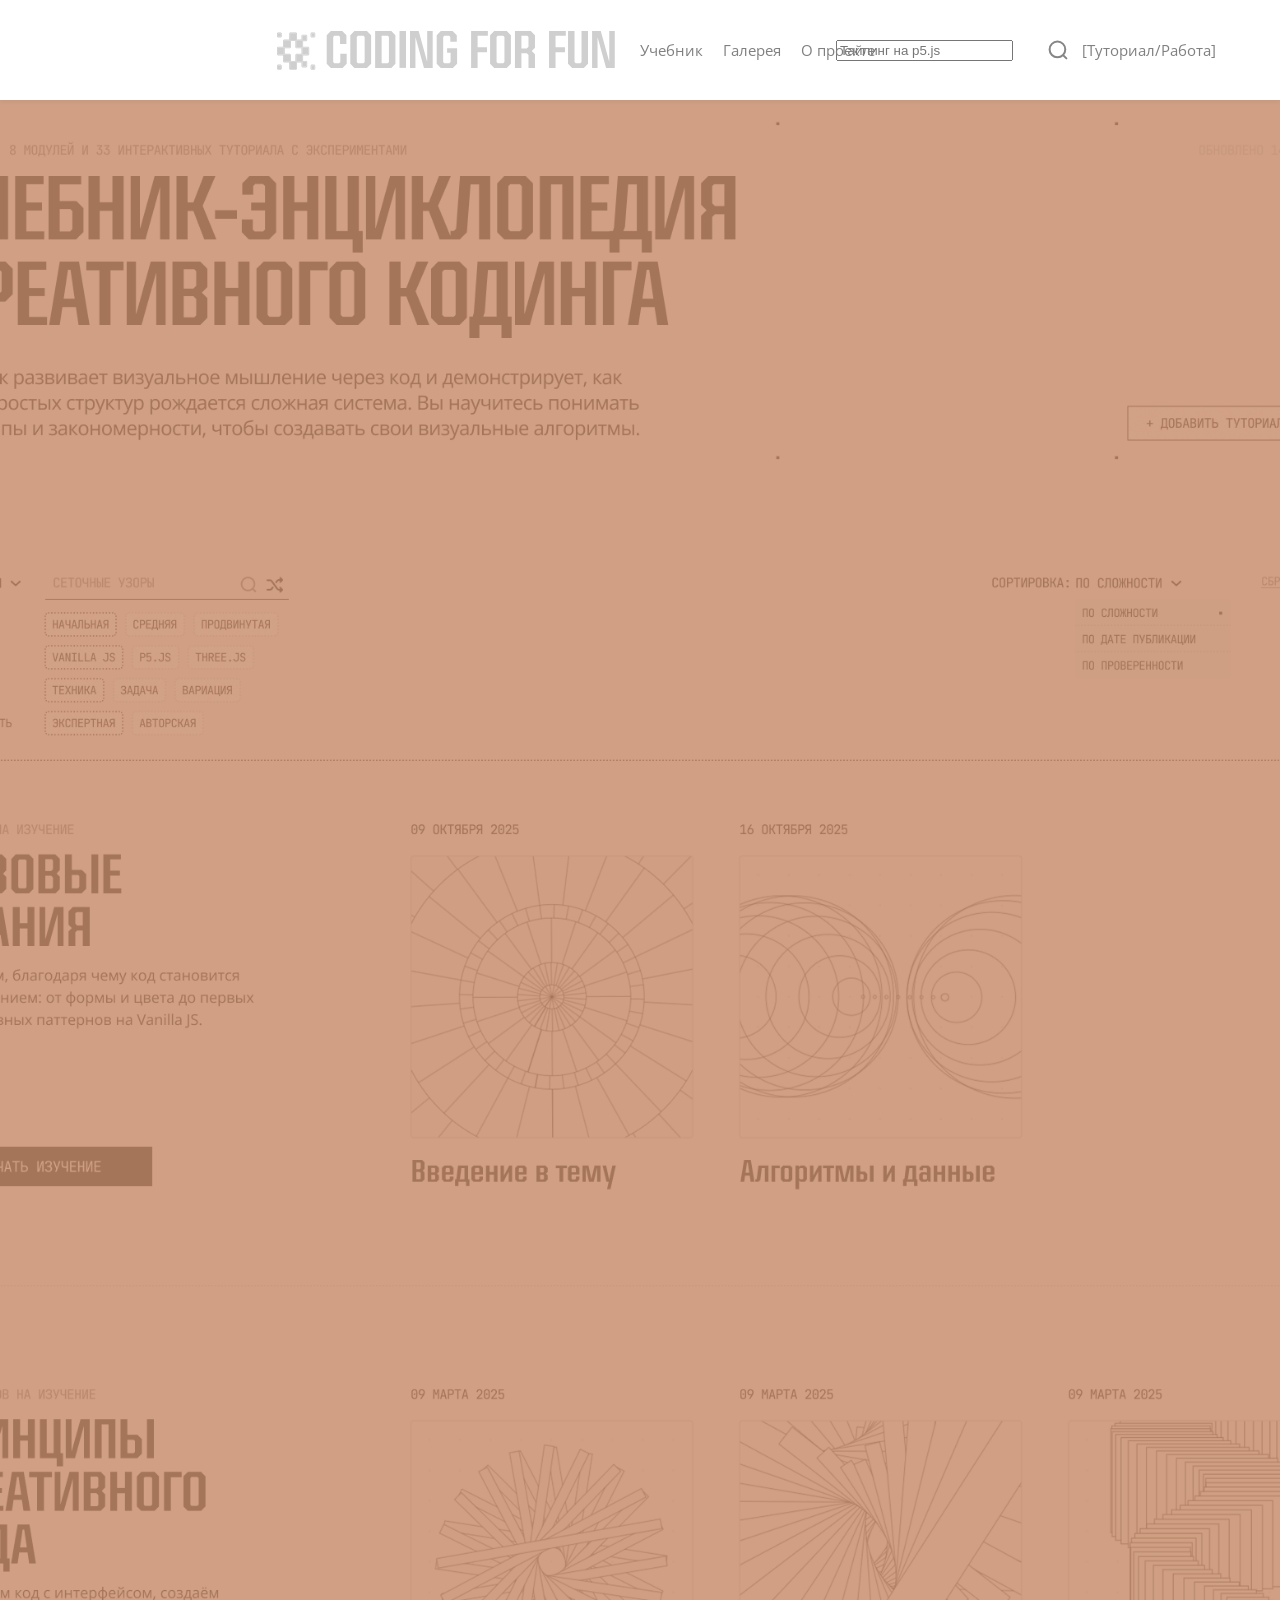
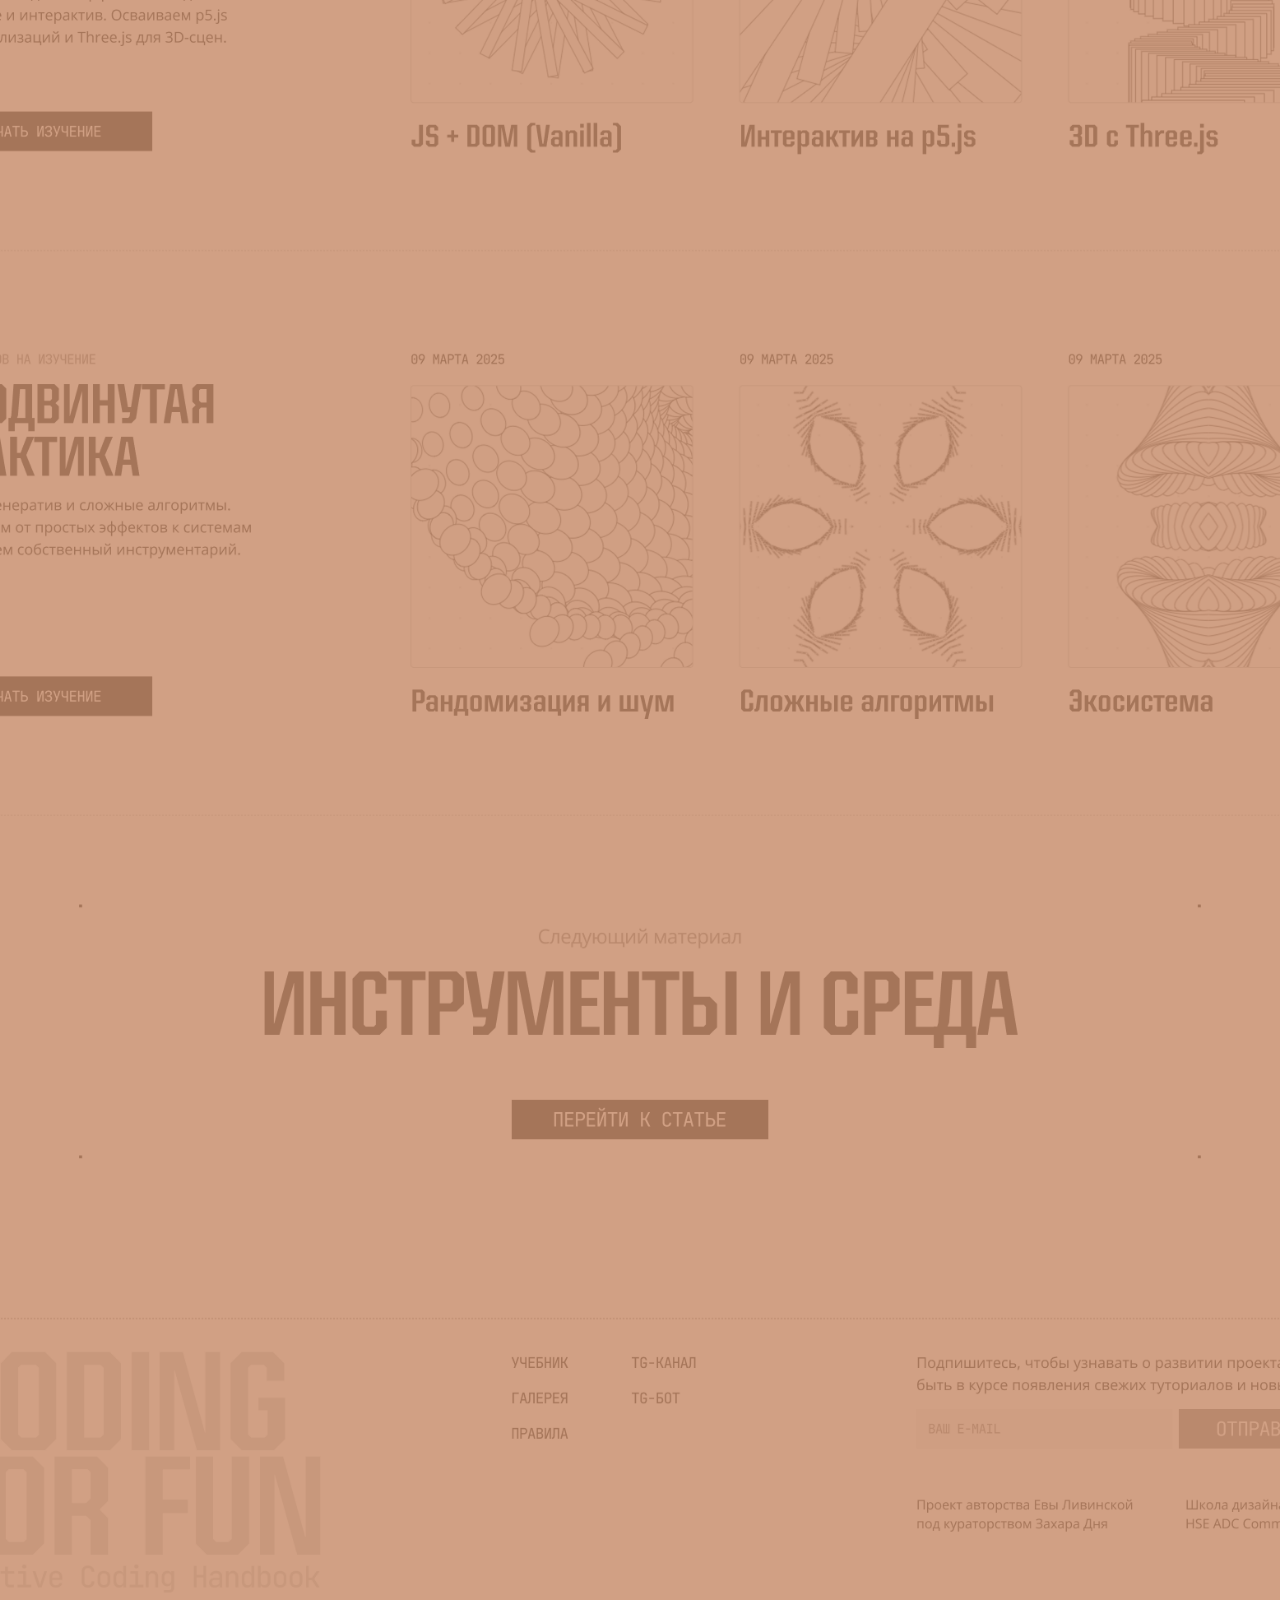
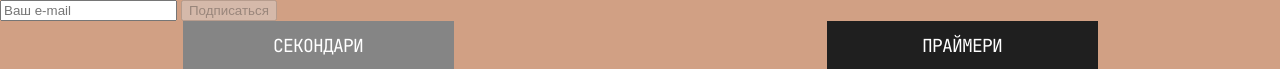
<file: index.html>
<!doctype html>
<html lang="en">
  <head>
    <meta charset="UTF-8" />
    <meta name="viewport" content="width=device-width, initial-scale=1.0" />
    <title>Главная</title>
    <link rel="stylesheet" href="stylesheets/style.css" />
    <script src="javascripts/jquery.js"></script>
  </head>

  <body>
    <!-- Верхнее меню -->
    <header>
      <a class="header-left"></a>

      <div class="header-middle">
        <button class="burger-menu" onclick="toggleMenu()">☰</button>
        <nav>
          <a href="#">Учебник</a>
          <a href="#">Галерея</a>
          <a href="#">О проекте</a>
        </nav>
        <input type="search" placeholder="Тайлинг на p5.js" />
        <a class="Q_SearchIcon"></a>
      </div>

      <div class="header-right">
        <p>[</p>
        <a href="#">Туториал</a>
        <p>/</p>
        <a href="#">Работа</a>
        <p>]</p>
      </div>
    </header>

    <!-- Зеленая зона -->
    <main>
      <section class="main-first"></section>
    </main>

    <!-- Поле для отправки почты -->
    <input type="email" placeholder="Ваш e-mail" />
    <button class="submit" disabled>Подписаться</button>

    <!-- Кнопки -->
    <div id="section-4">
      <div class="buttonContainer">
        <a class="secondary" href="">Секондари</a>
        <a class="primary" href="">Праймери</a>
      </div>
    </div>
  </body>

  <script>
    // Открытие бургер-меню
    function toggleMenu() {
      const div = document.querySelector(".header-middle");
      div.classList.toggle("open");
    }

    // Смена цвета текста в форме для почты
    const input = document.querySelector(".subscribe input");
    const button = document.querySelector(".subscribe button");

    input.addEventListener("input", () => {
      button.disabled = input.value.trim() === "";
    });
  </script>
</html>
</file>
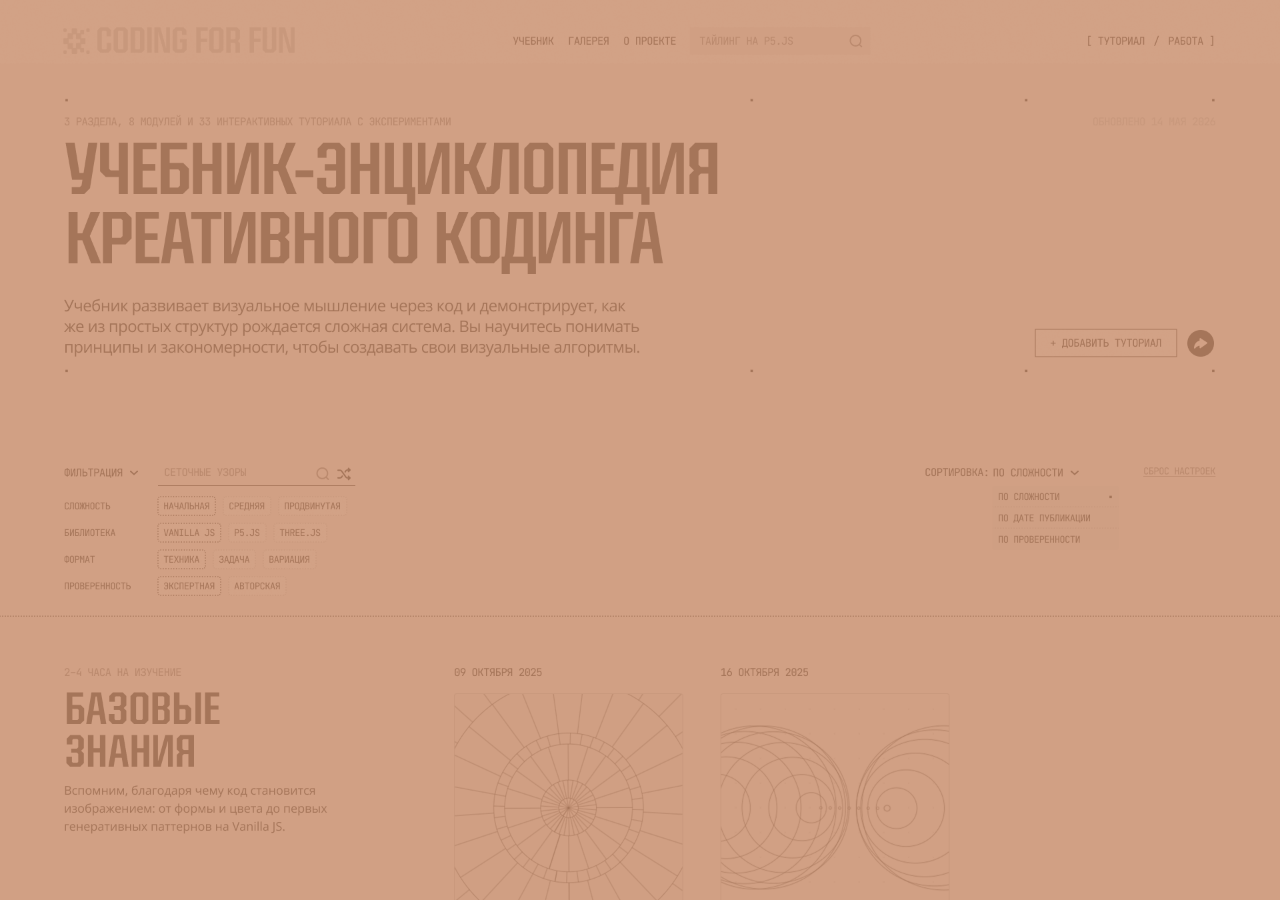
<file: about.html>
<!DOCTYPE html>
<html lang="en">
<head>
    <meta charset="UTF-8">
    <meta name="viewport" content="width=device-width, initial-scale=1.0" />
    <title>О проекте</title>
    <link rel="stylesheet" href="stylesheets/style.css" />
    <script src="javascripts/jquery.js"></script>
</head>
<body>
   
    




</body>
</html>
</file>
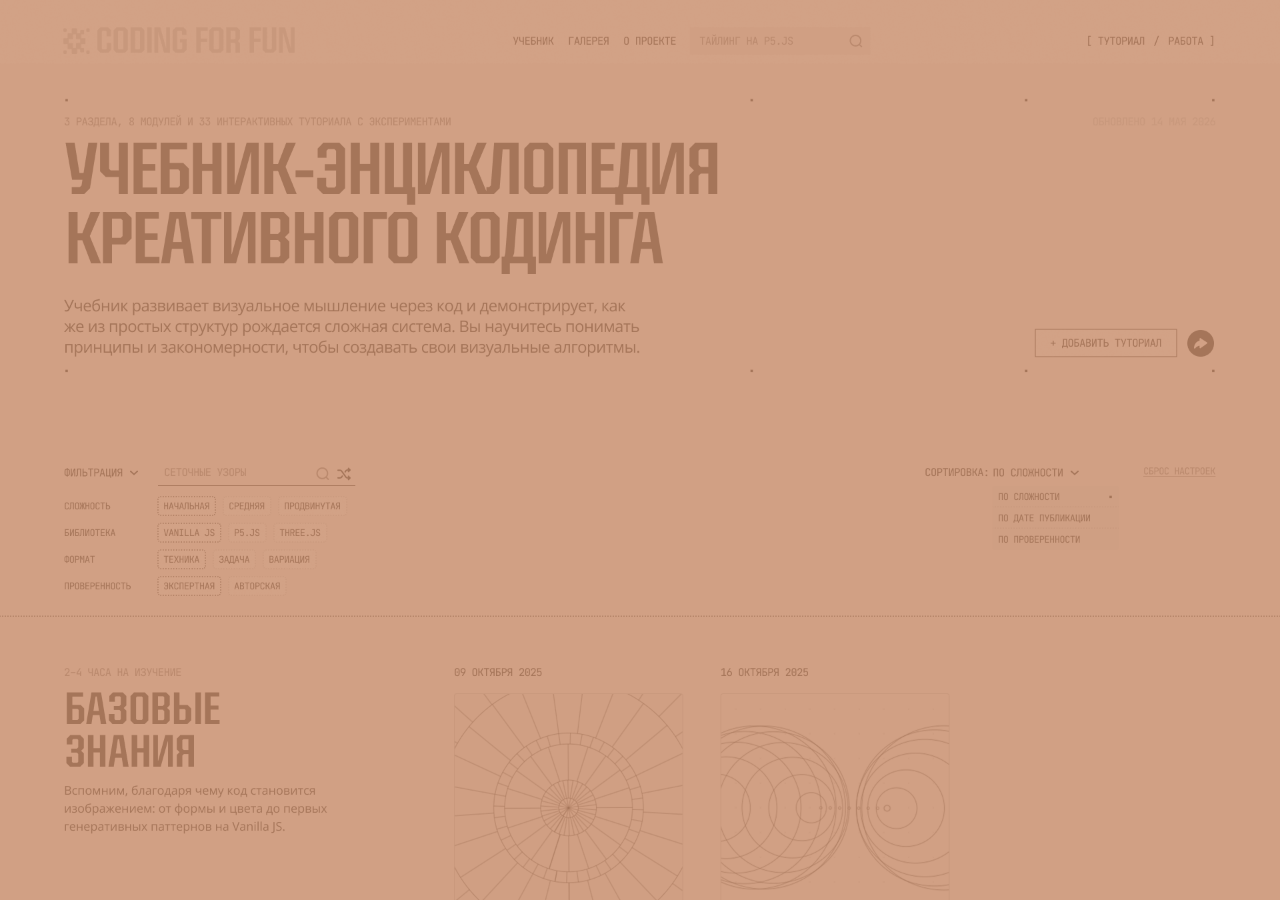
<file: article.html>
<!doctype html>
<html lang="en">
  <head>
    <meta charset="UTF-8" />
    <meta name="viewport" content="width=device-width, initial-scale=1.0" />
    <title>Туториал №1</title>
    <link rel="stylesheet" href="stylesheets/style.css" />
    <script src="javascripts/jquery.js"></script>
  </head>
  <body></body>
</html>
</file>
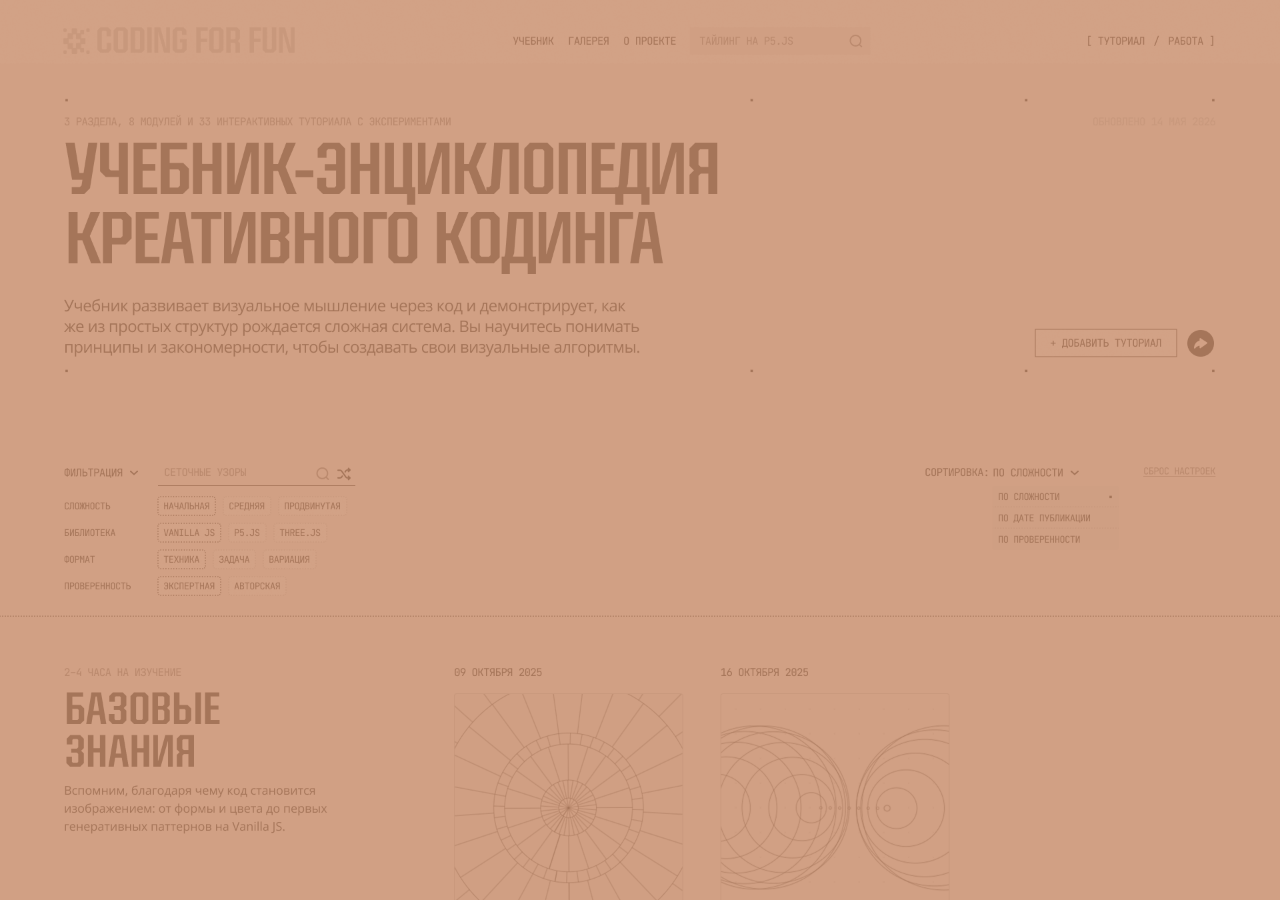
<file: gallery.html>
<!DOCTYPE html>
<html lang="en">
<head>
    <meta charset="UTF-8">
    <meta name="viewport" content="width=device-width, initial-scale=1.0" />
    <title>Галерея</title>
    <link rel="stylesheet" href="stylesheets/style.css" />
    <script src="javascripts/jquery.js"></script>
</head>
<body>
   
    




</body>
</html>
</file>
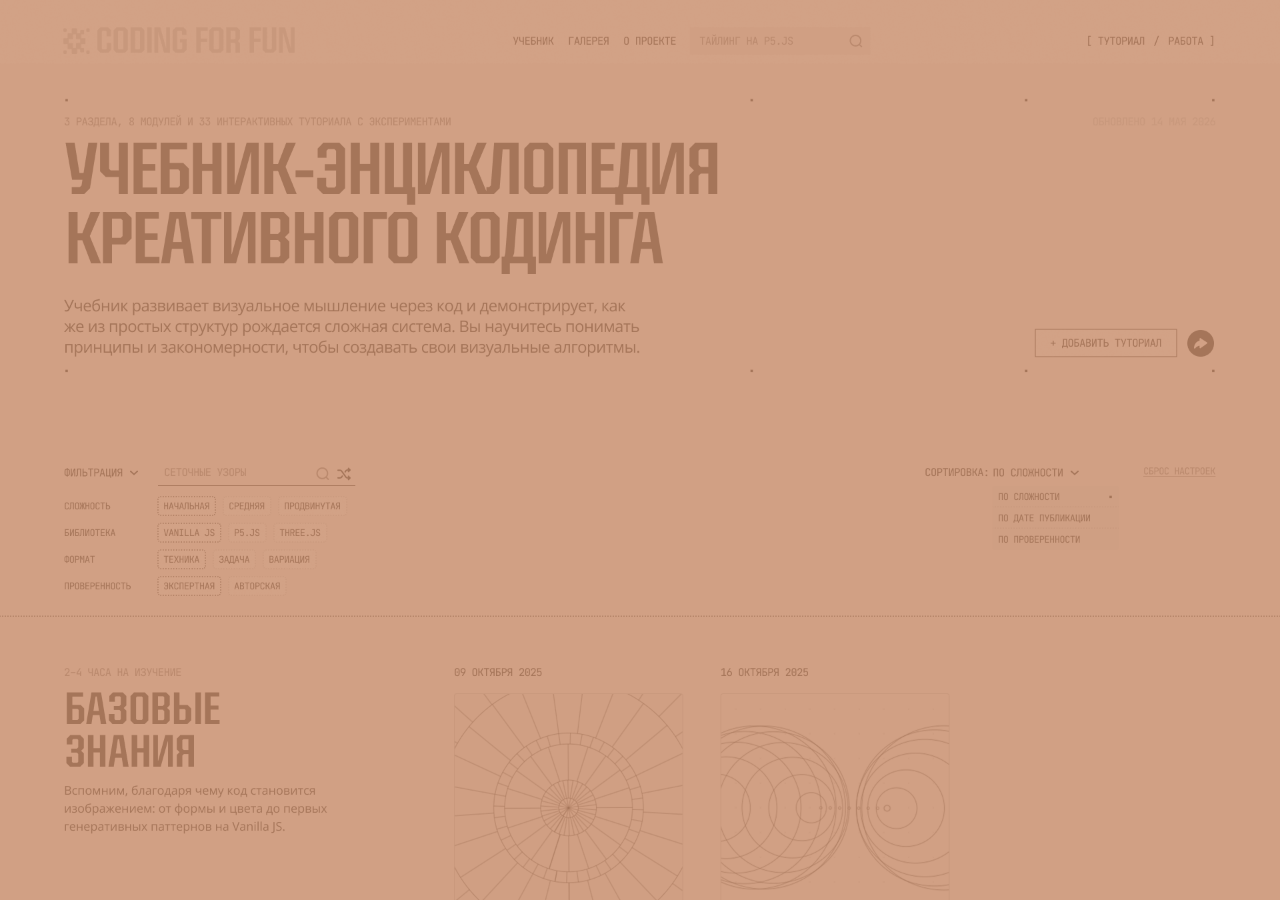
<file: module.html>
<!doctype html>
<html lang="en">
  <head>
    <meta charset="UTF-8" />
    <meta name="viewport" content="width=device-width, initial-scale=1.0" />
    <title>Модуль</title>
    <link rel="stylesheet" href="stylesheets/style.css" />
    <script src="javascripts/jquery.js"></script>
  </head>
  <body></body>
</html>
</file>
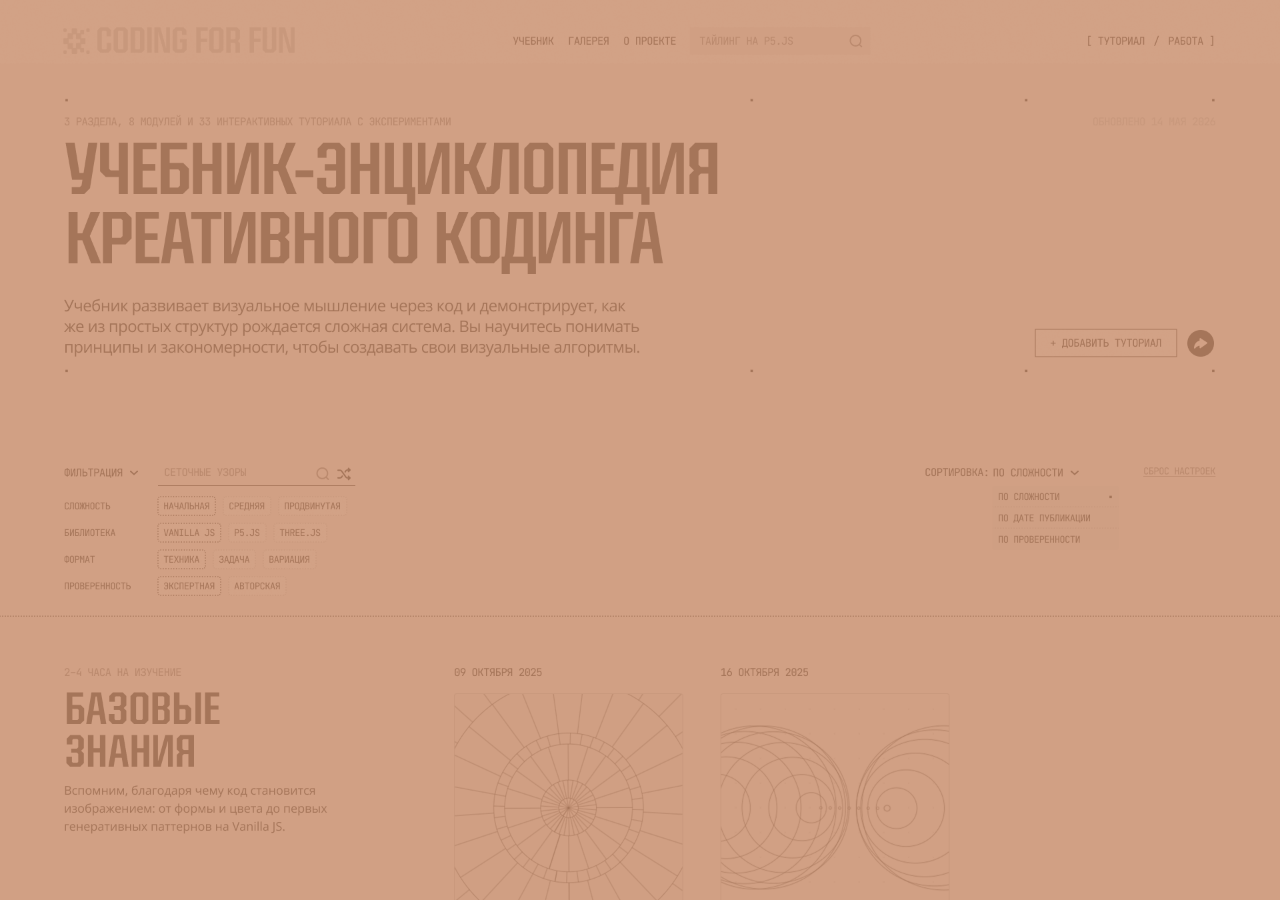
<file: tutoral_sections.html>
<!DOCTYPE html>
<html lang="en">
<head>
    <meta charset="UTF-8">
    <meta name="viewport" content="width=device-width, initial-scale=1.0" />
    <title>Учебник</title>
    <link rel="stylesheet" href="stylesheets/style.css" />
    <script src="javascripts/jquery.js"></script>
</head>
<body>
   
    




</body>
</html>
</file>
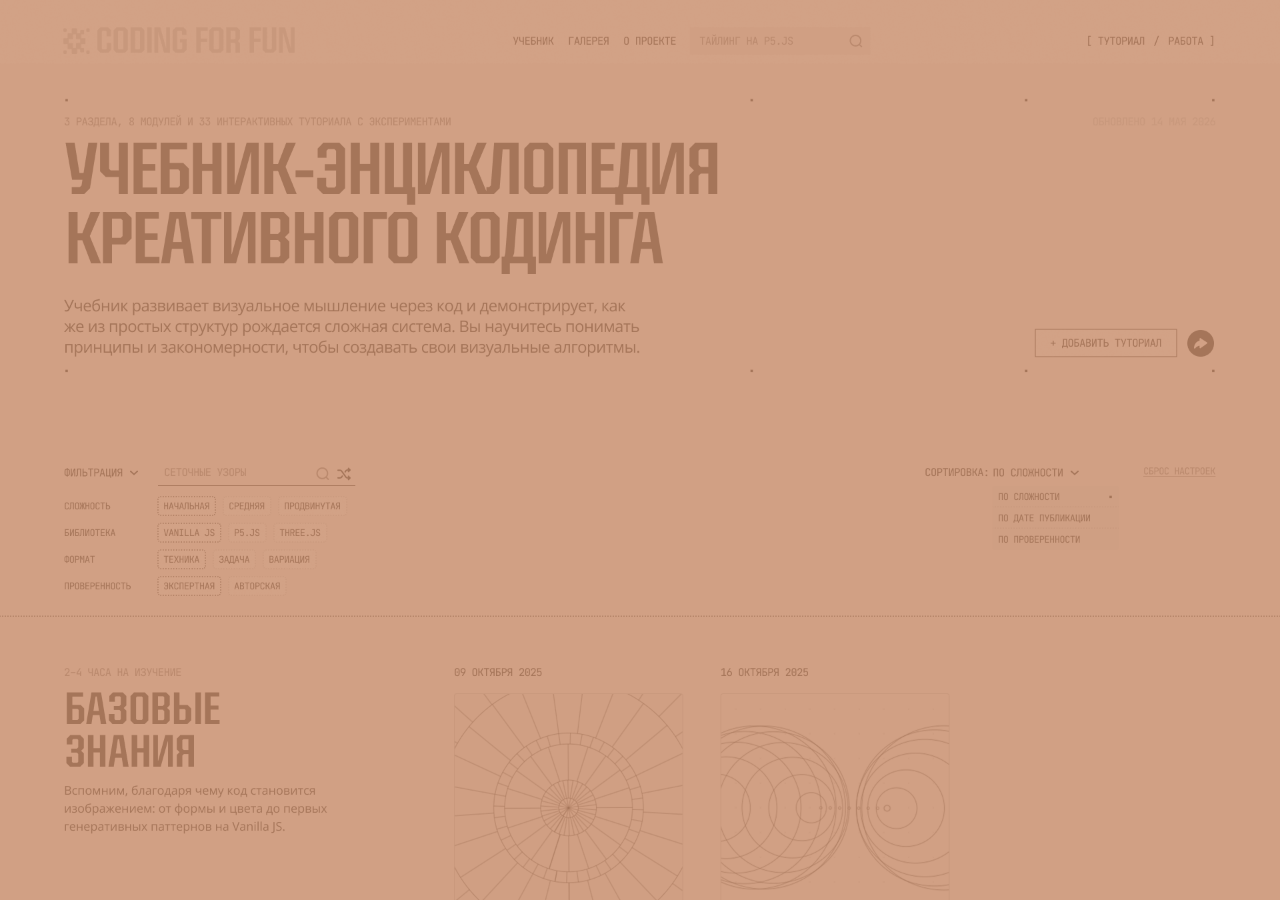
<file: work.html>
<!DOCTYPE html>
<html lang="en">
<head>
    <meta charset="UTF-8">
    <meta name="viewport" content="width=device-width, initial-scale=1.0" />
    <title>Работа №1</title>
    <link rel="stylesheet" href="stylesheets/style.css" />
    <script src="javascripts/jquery.js"></script>
</head>
<body>
   
    




</body>
</html>
</file>
<file: stylesheets/style.css>
@import 'reset.css';
@import 'basics.css';
@import 'fonts.css';
</file>
